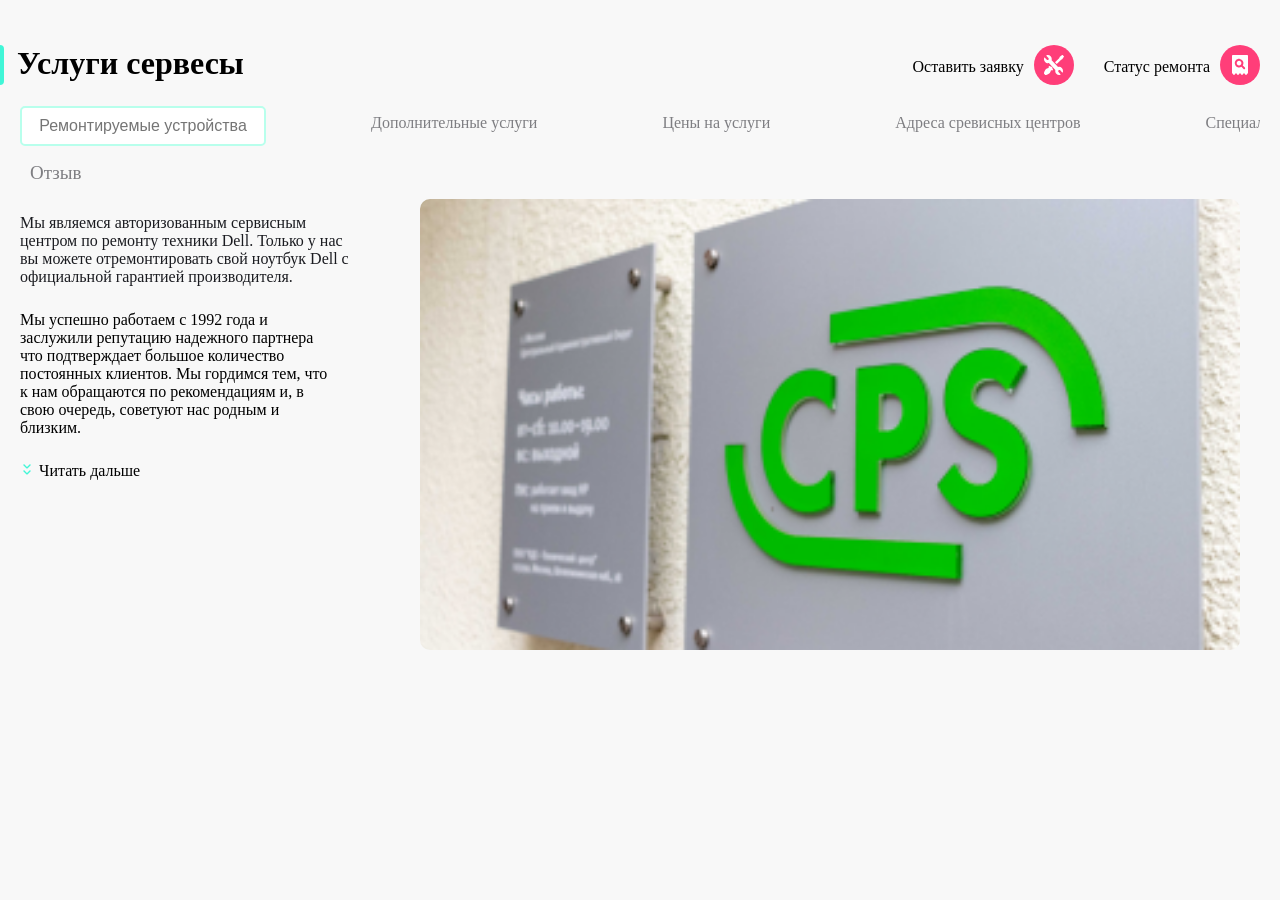
<file: index.html>
<!DOCTYPE html>
<html lang="ru">

<head>
    <meta charset="UTF-8">
    <meta name="viewport" content="width=device-width, initial-scale=1.0">
    <title>Document</title>
    <link rel="stylesheet" href="style.css">
</head>

<body>

    <header class="header">

    <div class="header__menu">

        <div class="header__left element-positioning">
            <div>
                <a href=""><img src="./images/burger.svg" alt="Меню"></a>
            </div>

            <div>
                <img src="./images/Group.svg" alt="Логотип">
            </div>

            <div class="header__line"></div>

            </div>

            <div class="header__right element-positioning">

            <div class="header__right-tablet element-positioning">

                <a href="">
                    <img src="./images/call.svg" alt="Вызов">
                </a>

                <a href="">
                    <img src="./images/chat.svg" alt="Чат">
                </a>

                <a href="">
                    <img src="./images/profile.svg" alt="Профиль">
                </a>

                <div class="header__line-tablet"></div>

           </div>

            <div class="element-positioning">

                <a href="">
                    <img src="./images/repair.svg" alt="Ремонт">
                </a>

                <a href="">
                    <img src="./images/checkstatus.svg" alt="Статус">
                </a>
                 
            </div>

            </div>

        </div>

    </header>

    <main class="main">

        <div class="main__service">

            <div class="main__service-title">

           <div class="main__service-strip"></div>
           <h1>Услуги сервесы</h1> 

           </div>

                <div class="main__service-computer">

                    <div class="service-text">Оставить заявку

                    <a href="">
                        <img src="./images/repair.svg" alt="Ремонт">
                    </a>

                    </div>

                    <div class="service-text">Статус ремонта

                    <a href="">
                        <img src="./images/checkstatus.svg" alt="Статус">
                    </a>

                    </div>

            </div>
                 
        </div>
        
        <nav class="menu">

            <div class="menu__navigation">

                <form>

                    <input type="text" id="text" name="text" placeholder="Ремонтируемые устройства">
                    <label for="text"></label>

                </form>

                
            <div class="menu__text ">Дополнительные услуги</div>
            <div class="menu__text ">Цены на услуги</div>
            <div class="menu__text ">Адреса сревисных центров</div>
            <div class="menu__text ">Специальные цены</div>

            </div>

        </nav>

        <div class="header__review">Отзыв</div>

        <div class="main__content">

            <div class="main__content-text">

                <div class="main__text-phone">
                    Мы являемся авторизованным сервисным центром по ремонту техники Dell.
                    Только у нас вы можете отремонтировать свой ноутбук Dell с официальной гарантией производителя.
                </div>

                <div class="main__text-tablet">
                    Мы успешно работаем с 1992 года и заслужили репутацию надежного партнера
                </div>

                <div class="main__button">

                    <div>
                        <img src="./images/expand.svg" class="main__arrow" alt="Стрелка Читать дальше">
                    </div>

                    <div>Читать дальше</div>

                </div>

            </div>

            <div>
                <img src="./images/Picture Copy.png" class="main__picture" alt="Главная картинка">
            </div>

        </div>

    </main>
</body>

</html>
</file>
<file: style.css>
body {
  background-color: #f8f8f8;
  overflow-x: hidden;
}

* {
  margin: 0;
  padding: 0;
  box-sizing: border-box;
}

.header__menu {
  background-color: #ffffff;
  width: 100%;
  height: 88px;
  display: flex;
  align-items: center;
}

.element-positioning {
  display: flex;
  margin: 5px;
  gap: 14px ;
  align-items: center;
}

.header__right-tablet {
  display: none;
}

.header__line-tablet {
  display: none;
  background-color: #EAEAEA;
  width: 2px;
  height: 32px;
  margin-top: 8px;
}

.header__right {
  justify-content: flex-end;
  display: flex;
  flex-grow: 1; 
}

.header__line {
  background-color: #EAEAEA;
  width: 2px;
  height: 32px;
}

.header__review {
  display: none;
  margin: 10px 0 0 30px;
  font-size: 19px;
  color: #7E7E82;
}

main {
  width: 100%;
}

  .menu__navigation::-webkit-scrollbar {
    height: 0;
  } 

.main__service {
  margin: 20px 0 10px;
  display: flex;
  justify-content: space-between;
}

.main__service-title {
  display: flex;
  gap: 13px;
}

.main__service-strip {
  background-color: #41F6D7;
  width: 4px;
  height: 40px;
  border-top-right-radius: 12px;
  border-bottom-right-radius: 12px;
}

.main__service-computer {
  display: none;
  gap: 30px;
}

.main__text-phone{
  margin: 15px 0 0 20px;
  color: #1B1C21  ;

}


.menu__navigation {
    display: flex;
    align-items: center;
    width: 100%;  
    overflow-x: auto;
    overflow-y: hidden;
    gap: 5px;
    padding-left: 20px;
}

input::placeholder {
  text-align: center;
}

.main__text-tablet {
  display: none;
  margin: 20px;
}

.main-nav-pc {
  
  justify-content: flex-end;
}

input {
  border: 2px solid #b8ffec;
  width: 246px;
  height: 40px;
  font-size: 16px;
  border-radius: 5px;
}


input:focus {
  outline: none; 
}

.menu__text {
  color: #7E7E82;
  display: flex;
  padding: 15px 20px 20px ;
  flex-shrink: 0;
  width: auto;
}

.main__content {
  line-height: 18px;
  margin-right: 20px;
}

.main__button{
  margin: 15px 0 15px 0;
  display: flex;
  margin: 15px;
  align-items: center;
}

.main-title-text {
  font-weight: bold;
  font-size: 20px;
}

.main__arrow { 
  
}

.main__picture {
  width: 100%;
  
}


@media (min-width: 769px) {
  main {
  }

  .main__content {
    display: flex;
    margin-top: 15px;
  }

  .main__picture {
     min-width: 360px;
     flex-shrink: 0;
     border-radius: 10px;
  }

  .main__content > div:last-child {
    flex: 1 1 auto;
  }

  .main-text {
    margin: 20px 30px 0 14px;
  }
  
  .main__text-tablet {
    margin-top: 25px;
    display: block;
  }

  

.header__line-tablet {
  display: block;
}

.menu__text{
  margin-left: 30px;
}

.header__right-tablet {
  display: flex;
  gap: 15px;
}
 
}


@media (min-width: 1120px) {
  main {
    padding-right:20px;
  }

  .main__picture {
    width: 820px;
    height: auto;
  
  }

  .menu__text{
  margin-left: 80px;
}

  .header__menu{
    display: none;
  }

  .header__review {
    display: block;
  }

body {
  padding-top: 25px;
}

 .main__service-computer{
  display: flex;
  gap: 30px;
}

.service-text {
  display: flex;
  align-items: center;
  font-size: 16px;
  gap: 10px;
}

.main__text-tablet::after {
  content: "что подтверждает большое количество постоянных клиентов. Мы гордимся тем, что к нам обращаются по рекомендациям и, в свою очередь, советуют нас родным и близким."

}

.main__content-text {
  margin: 0 70px 0 0;

}

  
}
</file>
